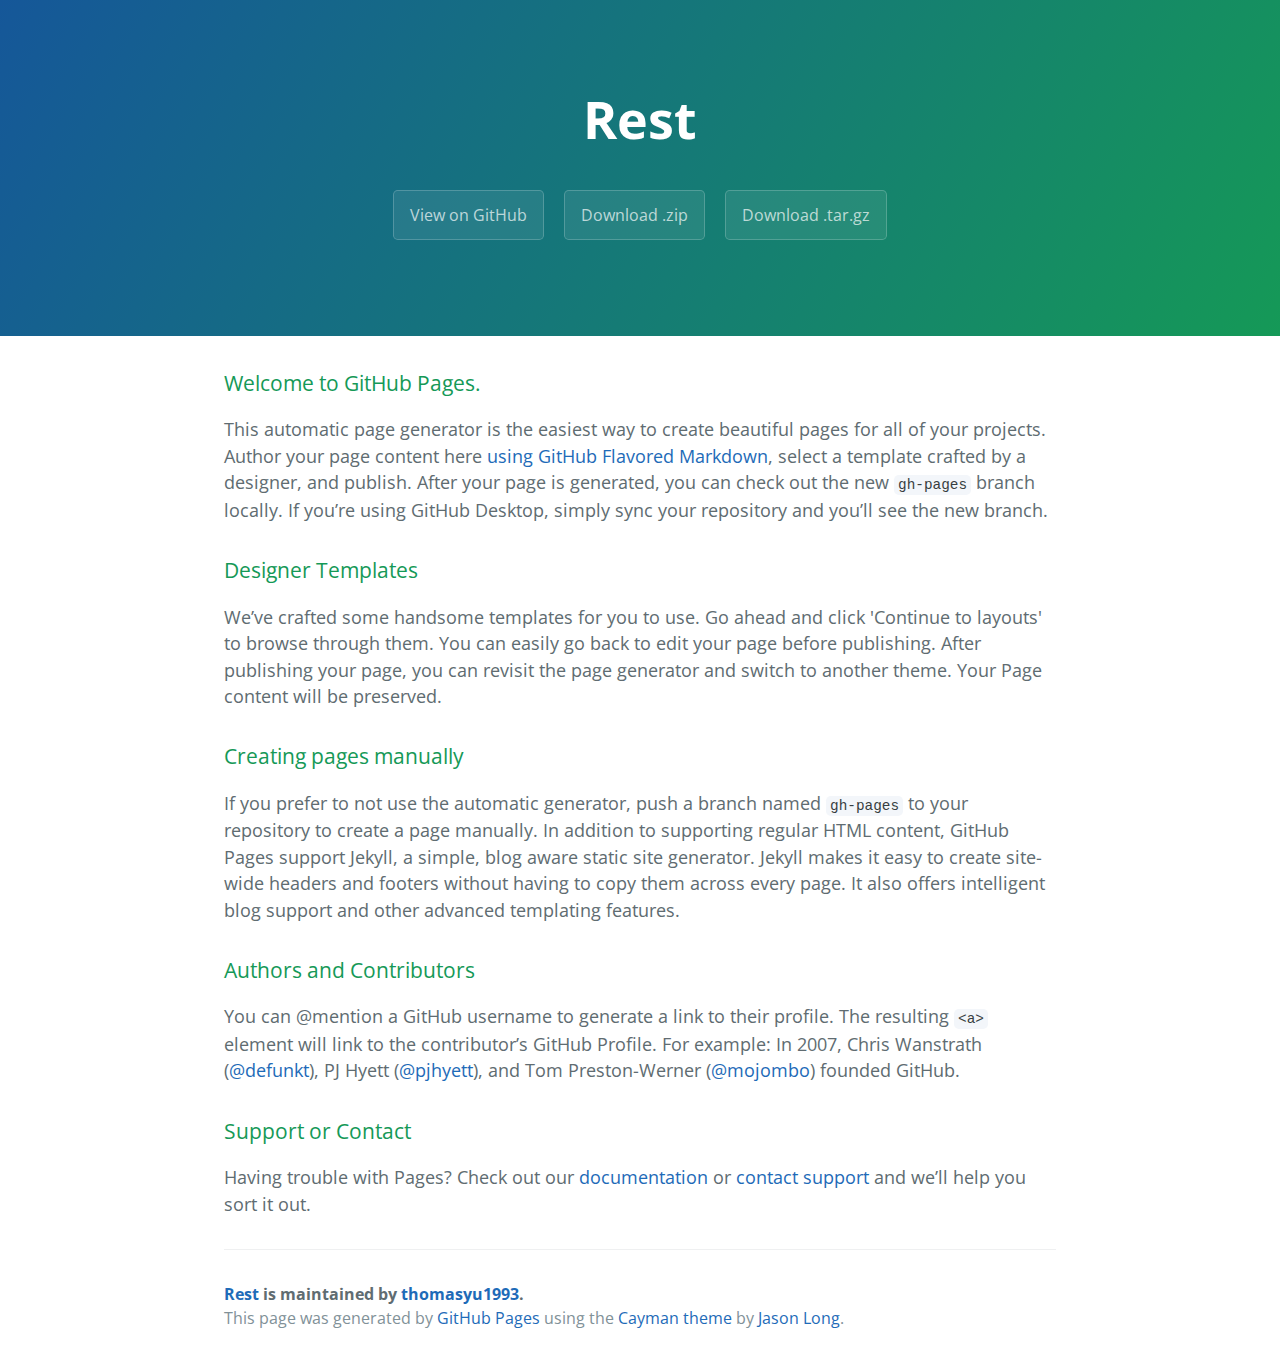
<file: index.html>
<!DOCTYPE html>
<html lang="en-us">
  <head>
    <meta charset="UTF-8">
    <title>Rest by thomasyu1993</title>
    <meta name="viewport" content="width=device-width, initial-scale=1">
    <link rel="stylesheet" type="text/css" href="stylesheets/normalize.css" media="screen">
    <link href='https://fonts.googleapis.com/css?family=Open+Sans:400,700' rel='stylesheet' type='text/css'>
    <link rel="stylesheet" type="text/css" href="stylesheets/stylesheet.css" media="screen">
    <link rel="stylesheet" type="text/css" href="stylesheets/github-light.css" media="screen">
  </head>
  <body>
    <section class="page-header">
      <h1 class="project-name">Rest</h1>
      <h2 class="project-tagline"></h2>
      <a href="https://github.com/thomasyu1993/rest" class="btn">View on GitHub</a>
      <a href="https://github.com/thomasyu1993/rest/zipball/master" class="btn">Download .zip</a>
      <a href="https://github.com/thomasyu1993/rest/tarball/master" class="btn">Download .tar.gz</a>
    </section>

    <section class="main-content">
      <h3>
<a id="welcome-to-github-pages" class="anchor" href="#welcome-to-github-pages" aria-hidden="true"><span aria-hidden="true" class="octicon octicon-link"></span></a>Welcome to GitHub Pages.</h3>

<p>This automatic page generator is the easiest way to create beautiful pages for all of your projects. Author your page content here <a href="https://guides.github.com/features/mastering-markdown/">using GitHub Flavored Markdown</a>, select a template crafted by a designer, and publish. After your page is generated, you can check out the new <code>gh-pages</code> branch locally. If you’re using GitHub Desktop, simply sync your repository and you’ll see the new branch.</p>

<h3>
<a id="designer-templates" class="anchor" href="#designer-templates" aria-hidden="true"><span aria-hidden="true" class="octicon octicon-link"></span></a>Designer Templates</h3>

<p>We’ve crafted some handsome templates for you to use. Go ahead and click 'Continue to layouts' to browse through them. You can easily go back to edit your page before publishing. After publishing your page, you can revisit the page generator and switch to another theme. Your Page content will be preserved.</p>

<h3>
<a id="creating-pages-manually" class="anchor" href="#creating-pages-manually" aria-hidden="true"><span aria-hidden="true" class="octicon octicon-link"></span></a>Creating pages manually</h3>

<p>If you prefer to not use the automatic generator, push a branch named <code>gh-pages</code> to your repository to create a page manually. In addition to supporting regular HTML content, GitHub Pages support Jekyll, a simple, blog aware static site generator. Jekyll makes it easy to create site-wide headers and footers without having to copy them across every page. It also offers intelligent blog support and other advanced templating features.</p>

<h3>
<a id="authors-and-contributors" class="anchor" href="#authors-and-contributors" aria-hidden="true"><span aria-hidden="true" class="octicon octicon-link"></span></a>Authors and Contributors</h3>

<p>You can @mention a GitHub username to generate a link to their profile. The resulting <code>&lt;a&gt;</code> element will link to the contributor’s GitHub Profile. For example: In 2007, Chris Wanstrath (<a href="https://github.com/defunkt" class="user-mention">@defunkt</a>), PJ Hyett (<a href="https://github.com/pjhyett" class="user-mention">@pjhyett</a>), and Tom Preston-Werner (<a href="https://github.com/mojombo" class="user-mention">@mojombo</a>) founded GitHub.</p>

<h3>
<a id="support-or-contact" class="anchor" href="#support-or-contact" aria-hidden="true"><span aria-hidden="true" class="octicon octicon-link"></span></a>Support or Contact</h3>

<p>Having trouble with Pages? Check out our <a href="https://help.github.com/pages">documentation</a> or <a href="https://github.com/contact">contact support</a> and we’ll help you sort it out.</p>

      <footer class="site-footer">
        <span class="site-footer-owner"><a href="https://github.com/thomasyu1993/rest">Rest</a> is maintained by <a href="https://github.com/thomasyu1993">thomasyu1993</a>.</span>

        <span class="site-footer-credits">This page was generated by <a href="https://pages.github.com">GitHub Pages</a> using the <a href="https://github.com/jasonlong/cayman-theme">Cayman theme</a> by <a href="https://twitter.com/jasonlong">Jason Long</a>.</span>
      </footer>

    </section>

  
  </body>
</html>
</file>
<file: stylesheets/stylesheet.css>
* {
  box-sizing: border-box; }

body {
  padding: 0;
  margin: 0;
  font-family: "Open Sans", "Helvetica Neue", Helvetica, Arial, sans-serif;
  font-size: 16px;
  line-height: 1.5;
  color: #606c71; }

a {
  color: #1e6bb8;
  text-decoration: none; }
  a:hover {
    text-decoration: underline; }

.btn {
  display: inline-block;
  margin-bottom: 1rem;
  color: rgba(255, 255, 255, 0.7);
  background-color: rgba(255, 255, 255, 0.08);
  border-color: rgba(255, 255, 255, 0.2);
  border-style: solid;
  border-width: 1px;
  border-radius: 0.3rem;
  transition: color 0.2s, background-color 0.2s, border-color 0.2s; }
  .btn + .btn {
    margin-left: 1rem; }

.btn:hover {
  color: rgba(255, 255, 255, 0.8);
  text-decoration: none;
  background-color: rgba(255, 255, 255, 0.2);
  border-color: rgba(255, 255, 255, 0.3); }

@media screen and (min-width: 64em) {
  .btn {
    padding: 0.75rem 1rem; } }

@media screen and (min-width: 42em) and (max-width: 64em) {
  .btn {
    padding: 0.6rem 0.9rem;
    font-size: 0.9rem; } }

@media screen and (max-width: 42em) {
  .btn {
    display: block;
    width: 100%;
    padding: 0.75rem;
    font-size: 0.9rem; }
    .btn + .btn {
      margin-top: 1rem;
      margin-left: 0; } }

.page-header {
  color: #fff;
  text-align: center;
  background-color: #159957;
  background-image: linear-gradient(120deg, #155799, #159957); }

@media screen and (min-width: 64em) {
  .page-header {
    padding: 5rem 6rem; } }

@media screen and (min-width: 42em) and (max-width: 64em) {
  .page-header {
    padding: 3rem 4rem; } }

@media screen and (max-width: 42em) {
  .page-header {
    padding: 2rem 1rem; } }

.project-name {
  margin-top: 0;
  margin-bottom: 0.1rem; }

@media screen and (min-width: 64em) {
  .project-name {
    font-size: 3.25rem; } }

@media screen and (min-width: 42em) and (max-width: 64em) {
  .project-name {
    font-size: 2.25rem; } }

@media screen and (max-width: 42em) {
  .project-name {
    font-size: 1.75rem; } }

.project-tagline {
  margin-bottom: 2rem;
  font-weight: normal;
  opacity: 0.7; }

@media screen and (min-width: 64em) {
  .project-tagline {
    font-size: 1.25rem; } }

@media screen and (min-width: 42em) and (max-width: 64em) {
  .project-tagline {
    font-size: 1.15rem; } }

@media screen and (max-width: 42em) {
  .project-tagline {
    font-size: 1rem; } }

.main-content :first-child {
  margin-top: 0; }
.main-content img {
  max-width: 100%; }
.main-content h1, .main-content h2, .main-content h3, .main-content h4, .main-content h5, .main-content h6 {
  margin-top: 2rem;
  margin-bottom: 1rem;
  font-weight: normal;
  color: #159957; }
.main-content p {
  margin-bottom: 1em; }
.main-content code {
  padding: 2px 4px;
  font-family: Consolas, "Liberation Mono", Menlo, Courier, monospace;
  font-size: 0.9rem;
  color: #383e41;
  background-color: #f3f6fa;
  border-radius: 0.3rem; }
.main-content pre {
  padding: 0.8rem;
  margin-top: 0;
  margin-bottom: 1rem;
  font: 1rem Consolas, "Liberation Mono", Menlo, Courier, monospace;
  color: #567482;
  word-wrap: normal;
  background-color: #f3f6fa;
  border: solid 1px #dce6f0;
  border-radius: 0.3rem; }
  .main-content pre > code {
    padding: 0;
    margin: 0;
    font-size: 0.9rem;
    color: #567482;
    word-break: normal;
    white-space: pre;
    background: transparent;
    border: 0; }
.main-content .highlight {
  margin-bottom: 1rem; }
  .main-content .highlight pre {
    margin-bottom: 0;
    word-break: normal; }
.main-content .highlight pre, .main-content pre {
  padding: 0.8rem;
  overflow: auto;
  font-size: 0.9rem;
  line-height: 1.45;
  border-radius: 0.3rem; }
.main-content pre code, .main-content pre tt {
  display: inline;
  max-width: initial;
  padding: 0;
  margin: 0;
  overflow: initial;
  line-height: inherit;
  word-wrap: normal;
  background-color: transparent;
  border: 0; }
  .main-content pre code:before, .main-content pre code:after, .main-content pre tt:before, .main-content pre tt:after {
    content: normal; }
.main-content ul, .main-content ol {
  margin-top: 0; }
.main-content blockquote {
  padding: 0 1rem;
  margin-left: 0;
  color: #819198;
  border-left: 0.3rem solid #dce6f0; }
  .main-content blockquote > :first-child {
    margin-top: 0; }
  .main-content blockquote > :last-child {
    margin-bottom: 0; }
.main-content table {
  display: block;
  width: 100%;
  overflow: auto;
  word-break: normal;
  word-break: keep-all; }
  .main-content table th {
    font-weight: bold; }
  .main-content table th, .main-content table td {
    padding: 0.5rem 1rem;
    border: 1px solid #e9ebec; }
.main-content dl {
  padding: 0; }
  .main-content dl dt {
    padding: 0;
    margin-top: 1rem;
    font-size: 1rem;
    font-weight: bold; }
  .main-content dl dd {
    padding: 0;
    margin-bottom: 1rem; }
.main-content hr {
  height: 2px;
  padding: 0;
  margin: 1rem 0;
  background-color: #eff0f1;
  border: 0; }

@media screen and (min-width: 64em) {
  .main-content {
    max-width: 64rem;
    padding: 2rem 6rem;
    margin: 0 auto;
    font-size: 1.1rem; } }

@media screen and (min-width: 42em) and (max-width: 64em) {
  .main-content {
    padding: 2rem 4rem;
    font-size: 1.1rem; } }

@media screen and (max-width: 42em) {
  .main-content {
    padding: 2rem 1rem;
    font-size: 1rem; } }

.site-footer {
  padding-top: 2rem;
  margin-top: 2rem;
  border-top: solid 1px #eff0f1; }

.site-footer-owner {
  display: block;
  font-weight: bold; }

.site-footer-credits {
  color: #819198; }

@media screen and (min-width: 64em) {
  .site-footer {
    font-size: 1rem; } }

@media screen and (min-width: 42em) and (max-width: 64em) {
  .site-footer {
    font-size: 1rem; } }

@media screen and (max-width: 42em) {
  .site-footer {
    font-size: 0.9rem; } }
</file>
<file: stylesheets/github-light.css>
/*
The MIT License (MIT)

Copyright (c) 2016 GitHub, Inc.

Permission is hereby granted, free of charge, to any person obtaining a copy
of this software and associated documentation files (the "Software"), to deal
in the Software without restriction, including without limitation the rights
to use, copy, modify, merge, publish, distribute, sublicense, and/or sell
copies of the Software, and to permit persons to whom the Software is
furnished to do so, subject to the following conditions:

The above copyright notice and this permission notice shall be included in all
copies or substantial portions of the Software.

THE SOFTWARE IS PROVIDED "AS IS", WITHOUT WARRANTY OF ANY KIND, EXPRESS OR
IMPLIED, INCLUDING BUT NOT LIMITED TO THE WARRANTIES OF MERCHANTABILITY,
FITNESS FOR A PARTICULAR PURPOSE AND NONINFRINGEMENT. IN NO EVENT SHALL THE
AUTHORS OR COPYRIGHT HOLDERS BE LIABLE FOR ANY CLAIM, DAMAGES OR OTHER
LIABILITY, WHETHER IN AN ACTION OF CONTRACT, TORT OR OTHERWISE, ARISING FROM,
OUT OF OR IN CONNECTION WITH THE SOFTWARE OR THE USE OR OTHER DEALINGS IN THE
SOFTWARE.

*/

.pl-c /* comment */ {
  color: #969896;
}

.pl-c1 /* constant, variable.other.constant, support, meta.property-name, support.constant, support.variable, meta.module-reference, markup.raw, meta.diff.header */,
.pl-s .pl-v /* string variable */ {
  color: #0086b3;
}

.pl-e /* entity */,
.pl-en /* entity.name */ {
  color: #795da3;
}

.pl-smi /* variable.parameter.function, storage.modifier.package, storage.modifier.import, storage.type.java, variable.other */,
.pl-s .pl-s1 /* string source */ {
  color: #333;
}

.pl-ent /* entity.name.tag */ {
  color: #63a35c;
}

.pl-k /* keyword, storage, storage.type */ {
  color: #a71d5d;
}

.pl-s /* string */,
.pl-pds /* punctuation.definition.string, string.regexp.character-class */,
.pl-s .pl-pse .pl-s1 /* string punctuation.section.embedded source */,
.pl-sr /* string.regexp */,
.pl-sr .pl-cce /* string.regexp constant.character.escape */,
.pl-sr .pl-sre /* string.regexp source.ruby.embedded */,
.pl-sr .pl-sra /* string.regexp string.regexp.arbitrary-repitition */ {
  color: #183691;
}

.pl-v /* variable */ {
  color: #ed6a43;
}

.pl-id /* invalid.deprecated */ {
  color: #b52a1d;
}

.pl-ii /* invalid.illegal */ {
  color: #f8f8f8;
  background-color: #b52a1d;
}

.pl-sr .pl-cce /* string.regexp constant.character.escape */ {
  font-weight: bold;
  color: #63a35c;
}

.pl-ml /* markup.list */ {
  color: #693a17;
}

.pl-mh /* markup.heading */,
.pl-mh .pl-en /* markup.heading entity.name */,
.pl-ms /* meta.separator */ {
  font-weight: bold;
  color: #1d3e81;
}

.pl-mq /* markup.quote */ {
  color: #008080;
}

.pl-mi /* markup.italic */ {
  font-style: italic;
  color: #333;
}

.pl-mb /* markup.bold */ {
  font-weight: bold;
  color: #333;
}

.pl-md /* markup.deleted, meta.diff.header.from-file */ {
  color: #bd2c00;
  background-color: #ffecec;
}

.pl-mi1 /* markup.inserted, meta.diff.header.to-file */ {
  color: #55a532;
  background-color: #eaffea;
}

.pl-mdr /* meta.diff.range */ {
  font-weight: bold;
  color: #795da3;
}

.pl-mo /* meta.output */ {
  color: #1d3e81;
}
</file>
